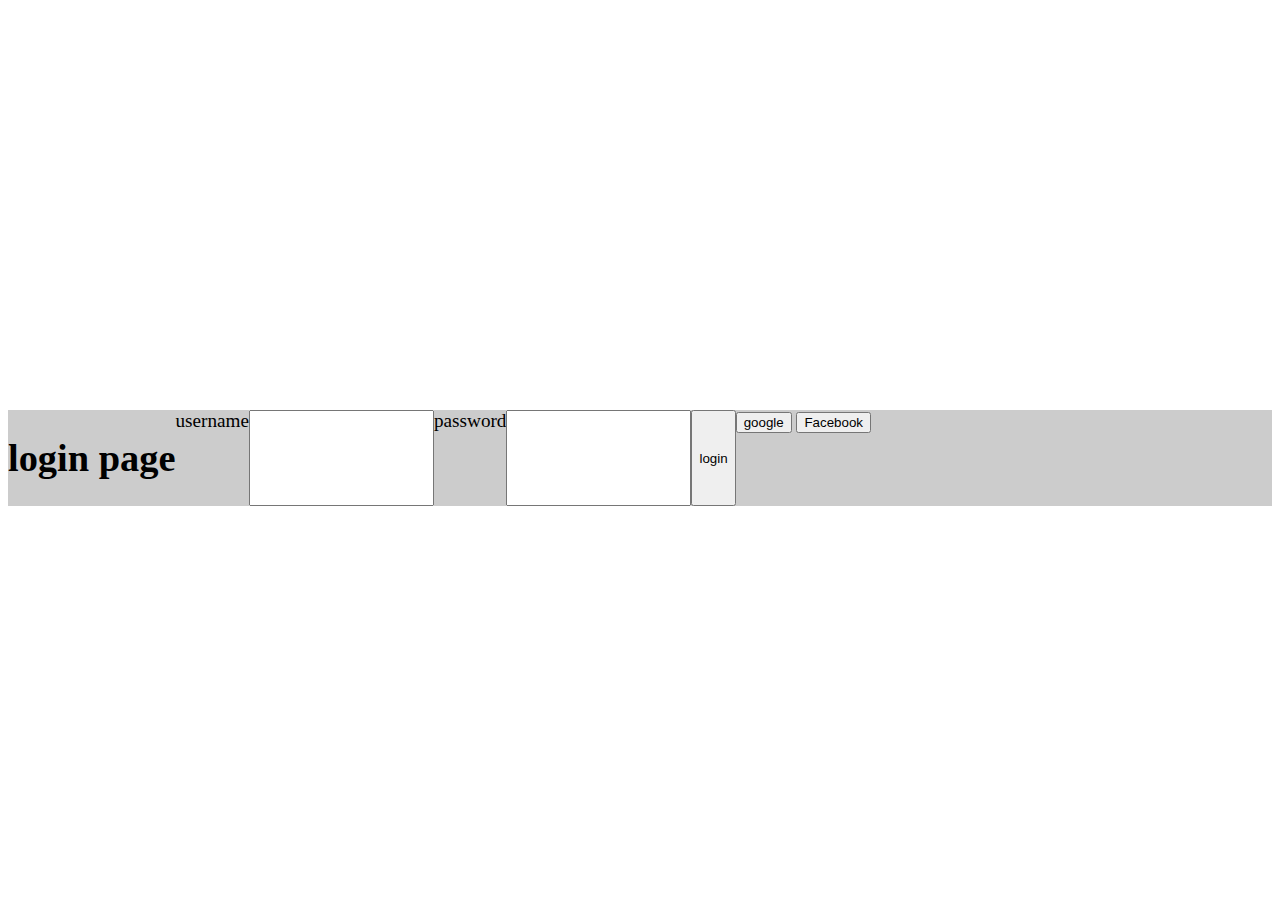
<file: index.html>
<!DOCTYPE html>
<html lang="en">
<head>
    <meta charset="UTF-8">
    <meta name="viewport" content="width=device-width, initial-scale=1.0">
    <title>Document</title>
</head>

<style>
  body{
    background-image: url(https://images.app.goo.gl/NgrihhGK8SJLYPcU8);
    background-position: center;
    align-content: center  ;
    height: 100vh;
    font-size: larger;
  }
  form{
    display: flex;
    background-color: rgba(0 ,0,0,0.2);


  }
  h1{
    text-align: center;
  }
</style>
<body>
    <form action="">
    <h1>
      login page   
    </h1>
    <label for="username">username</label>
    <br>
    <input type="text" name="username" id="">
    <br>
    <label for="password">password</label> <br>
    <input type="password" name="password" id="">
    <button type="submit"> login</button>
    <div>
    <button>google</button>
    <button>Facebook</button>
    </div>

    </form>
</body>

</html>
</file>
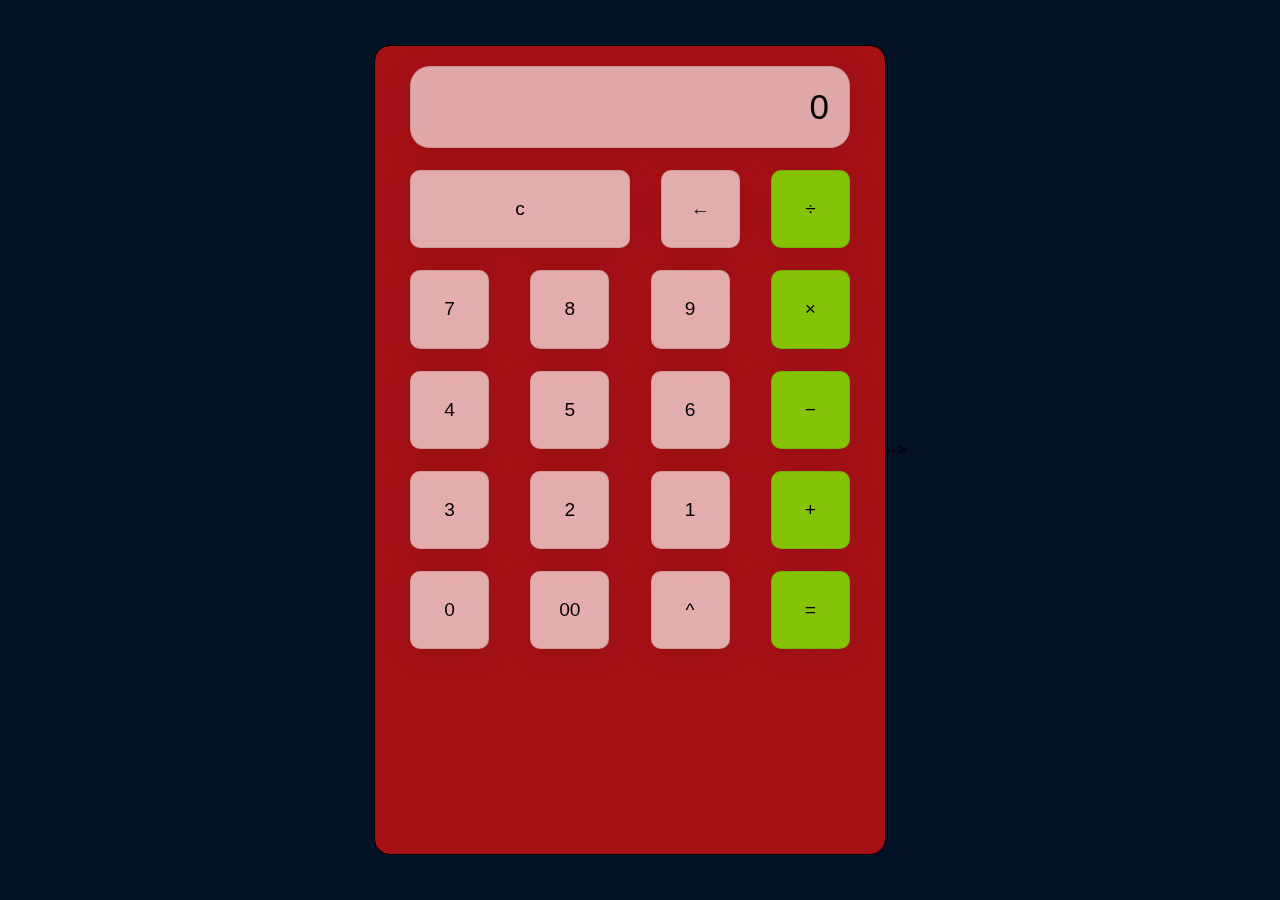
<file: calculator/calculator.html>
<!DOCTYPE html>
<html lang="en">
<head>
    <meta charset="UTF-8">
    <meta name="viewport" content="width=device-width, initial-scale=1.0">
    <title>Calculator</title>
    <link rel="stylesheet" href="style.css">
</head>
<body>
    <div class="wrapper">
        <section class="screen">
            0
        </section>
        <section class="cal-bnts">
            <div class="cal-bnt-row">
                <button class="cal-bnt double" onclick="buttonClick('c')">c</button>
                <button class="cal-bnt" onclick="buttonClick('←')">&larr;</button>
                <button class="cal-bnt" onclick="buttonClick('÷')">&divide;</button>
            </div>

            <div class="cal-bnt-row">
                <button class="cal-bnt" onclick="buttonClick('7')">7</button>
                <button class="cal-bnt" onclick="buttonClick('8')">8</button>
                <button class="cal-bnt" onclick="buttonClick('9')">9</button>
                <button class="cal-bnt" onclick="buttonClick('x')">&times;</button>
            </div>

            <div class="cal-bnt-row">
                <button class="cal-bnt" onclick="buttonClick('4')">4</button>
                <button class="cal-bnt" onclick="buttonClick('5')">5</button>
                <button class="cal-bnt" onclick="buttonClick('6')">6</button>
                <button class="cal-bnt" onclick="buttonClick('-')">&minus;</button>
            </div>

            <div class="cal-bnt-row">
                <button class="cal-bnt" onclick="buttonClick('3')">3</button>
                <button class="cal-bnt" onclick="buttonClick('2')">2</button>
                <button class="cal-bnt" onclick="buttonClick('1')">1</button>
                <button class="cal-bnt" onclick="buttonClick('+')">&plus;</button>
            </div>

            <div class="cal-bnt-row">
                <button class="cal-bnt" onclick="buttonClick('0')">0</button>
                <button class="cal-bnt" onclick="buttonClick('00')">00</button>
                <button class="cal-bnt" onclick="buttonClick('^')">^</button>
                <button class="cal-bnt" onclick="buttonClick('=')">&equals;</button>
            </div>

        </section>
    </div>

    <script src="java.js"></script>
</body>
</html>

<!-- <!DOCTYPE html>
<html lang="en">
<head>
    <meta charset="UTF-8">
    <meta name="viewport" content="width=device-width, initial-scale=1.0">
    <title>calculator</title>
    <link rel="stylesheet" href="style.css">
</head>
<body>
    <div class="wrapper">
        <section class="screen">
            0
        </section>
        <section class="cal-bnts">
            <div class="cal-bnt-row">
                <button class="cal-bnt double">
                    c
                </button>
                <button class="cal-bnt">
                    &larr;
                </button>
                <button class="cal-bnt">
                    &divide;
                </button>
            </div>

            <div class="cal-bnt-row">
                <button class="cal-bnt">
                    7
                </button>
                <button class="cal-bnt">
                    8
                </button>
                <button class="cal-bnt">
                    9
                </button>
                <button class="cal-bnt">
                    &times;
                </button>

            </div>

            <div class="cal-bnt-row">
                <button class="cal-bnt">
                    4
                </button>
                <button class="cal-bnt">
                    5
                </button>
                <button class="cal-bnt">
                    6
                </button>
                <button class="cal-bnt">
                    &minus;
                </button>
            </div>

            <div class="cal-bnt-row">
                <button class="cal-bnt">
                    3
                </button>
                <button class="cal-bnt">
                    2
                </button>
                <button class="cal-bnt">
                    1
                </button>
                <button class="cal-bnt">
                    &plus;
                </button>
            </div>

            <div class="cal-bnt-row">
                <button class="cal-bnt">
                    0
                </button>

                <button class="cal-bnt">
                    &equals;
                </button>

            </div>

        </section>
    </div>


<!-- <script src="node.js"></script> -->
<script src="java.js"></script>
</body>
</html> -->
</file>
<file: calculator/style.css>
html{
    box-sizing: border-box;
    height: 100%;
}

*,
*::before,
*::after{
    box-sizing: inherit;
    margin: 0;
    padding: 0;
}

body{
    align-items: center;
    background: rgb(2, 17, 36);
    display: flex;
    font-family: Arial, Helvetica, sans-serif;
    font-display: swap;
    justify-content: center;
    height: inherit;

}

.wrapper{
    background-color: rgba(221, 18, 18, 0.75);
    -webkit-backdrop-filter: blur(5px);
    backdrop-filter: blur(5px);
    border: 1px solid rgba(0, 0, 0, 1);
    border-radius: 16px;
    height: 90%;
    flex-basis: 40%;
    padding: 20px 35px;
    overflow: auto;
}

.screen{
    background-color: rgba(230, 219, 219, 0.75);
    -webkit-backdrop-filter: blur(5.5px);
    backdrop-filter: blur(5.5px);
    border: 1px solid rgba(0, 0, 0, 0.1);
    box-shadow: 0 4px 30px rgba(0, 0, 0, 0.1);
    border-radius: 20px;
    color: black;
    font-size: 35px;
    padding: 20px;
    text-align: right;
    overflow: auto;
}

.cal-bnt-row{
    display: flex;
    justify-content: space-between;
    margin: 5% 0;
}

.cal-bnt{
    background-color: rgba(235, 225, 225, 0.75);
    -webkit-backdrop-filter: blur(5.5px);
    backdrop-filter: blur(5.5px);
    border: 1px solid rgba(0, 0, 0, 0.1);
    box-shadow: 0 4px 30px rgba(0, 0, 0, 0.1);
    flex-basis: 18%;
    height: 8.7vh;
    font-family: inherit;
    font-size: larger;
    color: black;
    border-radius: 10px;

}
.cal-bnt:last-child{
    background-color: rgba(108, 255, 3, 0.75);
    -webkit-backdrop-filter: blur(5.5px);
    backdrop-filter: blur(5.5px);
    border: 1px solid rgba(0, 0, 0, 0.1);
    box-shadow: 0 4px 30px rgba(0, 0, 0, 0.1);
}
.cal-bnt:last-child:hover{
    background-color: inherit;
    color: inherit;
}
.cal-bnt:hover{
    background-color: inherit;
    color: inherit; 
}
.cal-bnt:active{
    background-color: rgb(132, 132, 194);
    color: inherit;

}

.double{
    flex-basis: 50%;
}
</file>
